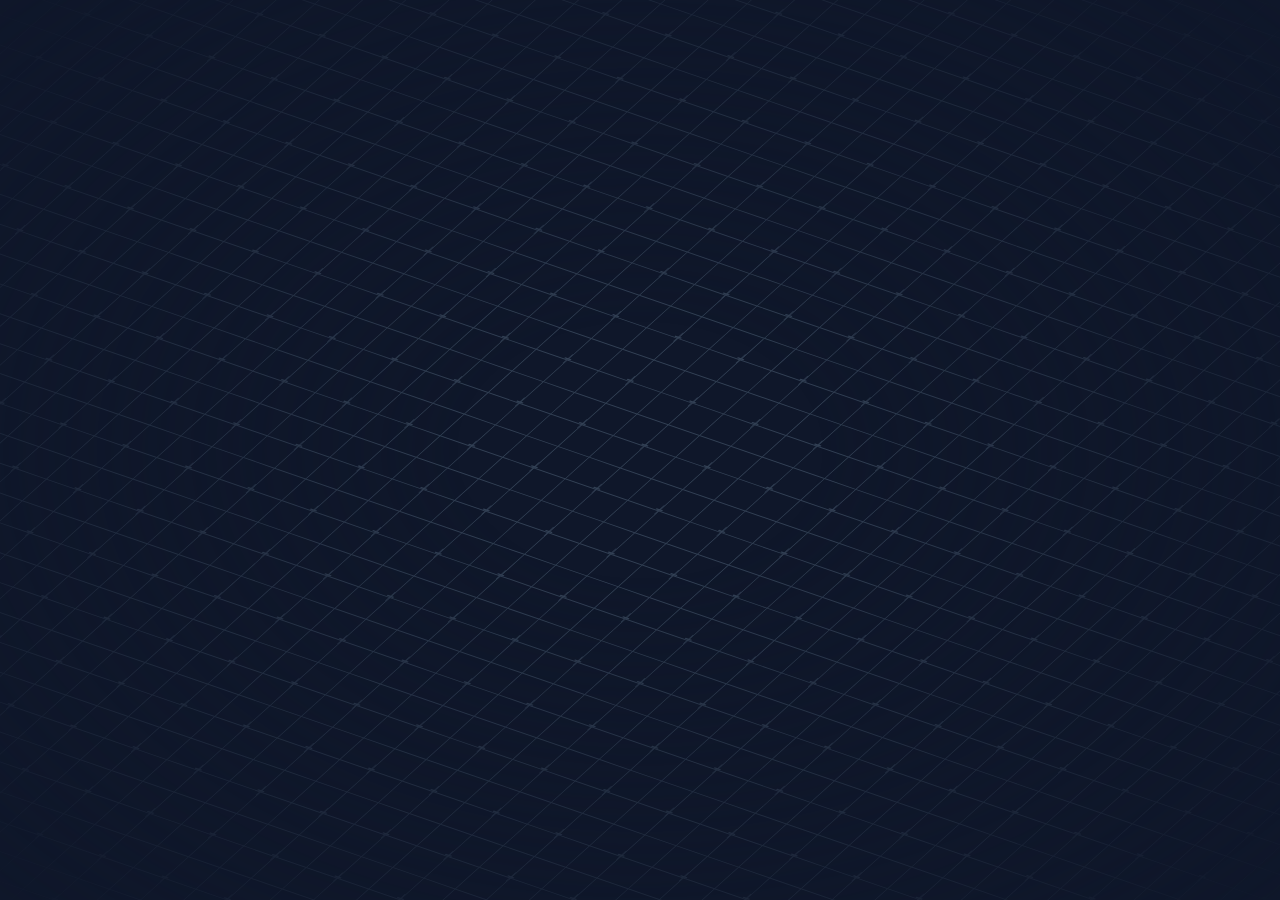
<file: c/background-boxes.html>
<!DOCTYPE html>
<html lang="en">
<head>
  <meta charset="UTF-8" />
  <meta name="viewport" content="width=device-width, initial-scale=1.0" />
  <title>Background Boxes</title>
  <style>
    *, *::before, *::after {
      box-sizing: border-box;
      margin: 0;
      padding: 0;
    }

    body {
      background: #0f172a; /* slate-900 */
      overflow: hidden;
      width: 100vw;
      height: 100vh;
    }

    /* ── Grid wrapper ── */
    #boxes-container {
      pointer-events: auto;
      position: fixed;
      inset: 0;
      z-index: 0;
      display: flex;

      top: 50%;
      left: 50%;
      width: 300vw;
      height: 300vh;
      transform: translate(-50%, -50%) skewX(-48deg) skewY(14deg) scale(0.675);
      transform-origin: center center;
    }

    /* ── One column ── */
    .box-row {
      position: relative;
      height: 100%;
      width: 4rem;          /* w-16 = 64px */
      border-left: 1px solid #334155; /* slate-700 */
      display: flex;
      flex-direction: column;
    }

    /* ── One cell ── */
    .box-cell {
      position: relative;
      height: 2rem;         /* h-8 = 32px */
      width: 4rem;          /* w-16 = 64px */
      border-right: 1px solid #334155;
      border-top: 1px solid #334155;
      flex-shrink: 0;
      transition: background-color 2s ease;
      cursor: default;
    }

    /* instant color-in, slow fade-out */
    .box-cell.hovered {
      transition: background-color 0s;
    }

    /* ── Plus SVG ── */
    .box-cell .plus {
      pointer-events: none;
      position: absolute;
      left: -22px;
      top: -14px;
      width: 40px;
      height: 24px;
      color: #334155; /* slate-700 */
    }

    /* ── Vignette overlay ── */
    #vignette {
      pointer-events: none;
      position: fixed;
      inset: 0;
      z-index: 20;
      background: #0f172a;
      -webkit-mask-image: radial-gradient(ellipse at center, transparent 20%, black 100%);
      mask-image: radial-gradient(ellipse at center, transparent 20%, black 100%);
    }
  </style>
</head>
<body>

  <div id="boxes-container"></div>
  <div id="vignette"></div>

  <script>
    const COLORS = [
      "rgb(125,211,252)",  // sky-300
      "rgb(249,168,212)",  // pink-300
      "rgb(134,239,172)",  // green-300
      "rgb(253,224,71)",   // yellow-300
      "rgb(252,165,165)",  // red-300
      "rgb(216,180,254)",  // purple-300
      "rgb(147,197,253)",  // blue-300
      "rgb(165,180,252)",  // indigo-300
      "rgb(196,181,253)",  // violet-300
    ];

    const ROWS = 150;
    const COLS = 100;

    function randomColor() {
      return COLORS[Math.floor(Math.random() * COLORS.length)];
    }

    const plusSVG = `
      <svg class="plus" fill="none" stroke="currentColor" stroke-width="1.5"
           viewBox="0 0 24 24" xmlns="http://www.w3.org/2000/svg">
        <path d="M12 6v12m6-6H6" stroke-linecap="round" stroke-linejoin="round"/>
      </svg>`;

    function buildGrid() {
      const container = document.getElementById("boxes-container");
      const fragment = document.createDocumentFragment();

      for (let col = 0; col < COLS; col++) {
        const row = document.createElement("div");
        row.className = "box-row";

        for (let r = 0; r < ROWS; r++) {
          const cell = document.createElement("div");
          cell.className = "box-cell";

          // Show plus at even col/row intersections
          if (col % 2 === 0 && r % 2 === 0) {
            cell.innerHTML = plusSVG;
          }

          // Hover: instant color in, slow fade out
          cell.addEventListener("mouseenter", () => {
            cell.classList.add("hovered");
            cell.style.backgroundColor = randomColor();
          });

          cell.addEventListener("mouseleave", () => {
            cell.classList.remove("hovered");
            cell.style.backgroundColor = "";
          });

          row.appendChild(cell);
        }

        fragment.appendChild(row);
      }

      container.appendChild(fragment);
    }

    buildGrid();
  </script>
</body>
</html>
</file>
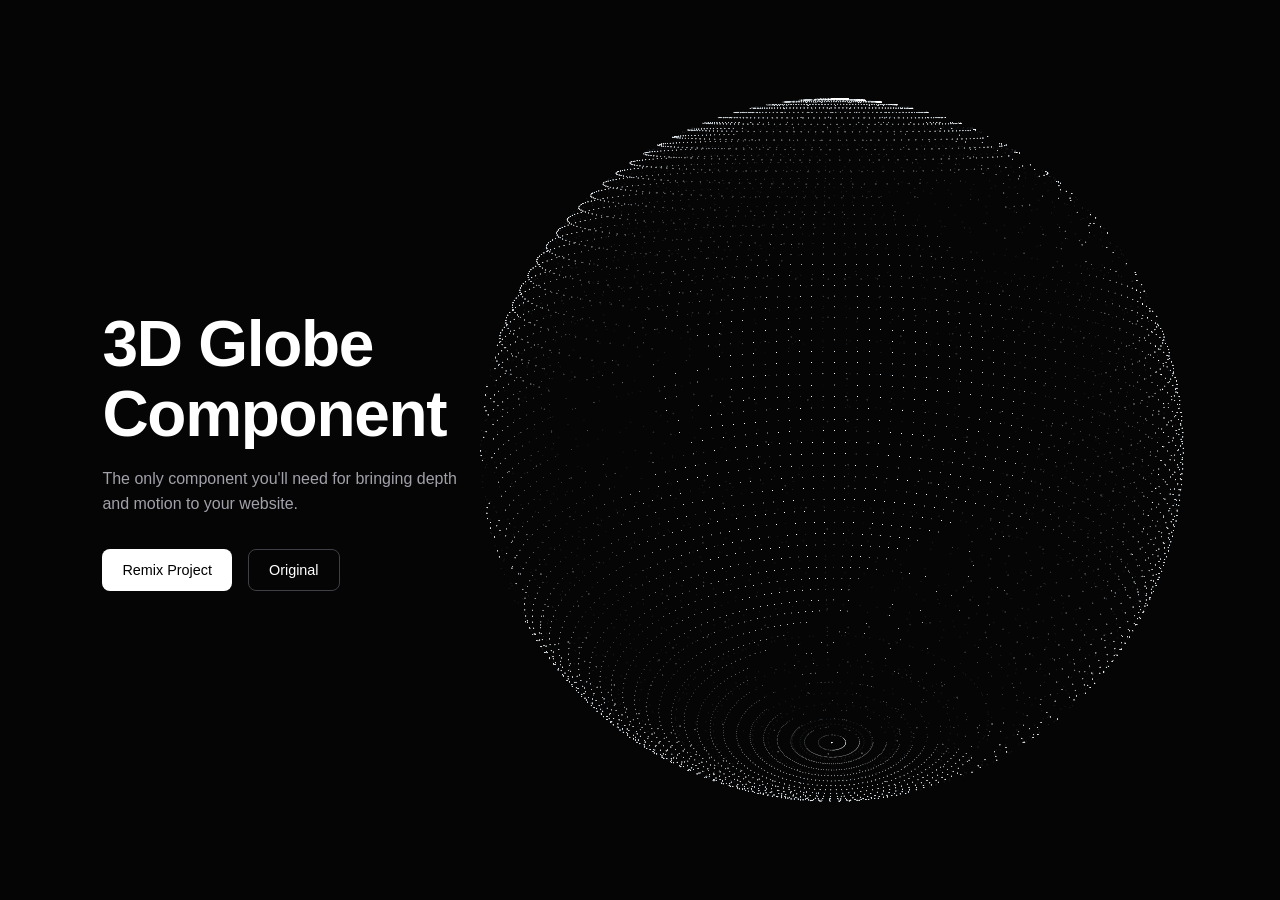
<file: c/globe.html>
<!DOCTYPE html>
<html lang="en">

<head>
    <meta charset="UTF-8">
    <meta name="viewport" content="width=device-width, initial-scale=1.0">
    <title>3D Globe Component</title>
    <style>
        /* Base Reset & Styling */
        *,
        *::before,
        *::after {
            box-sizing: border-box;
        }

        body,
        html {
            margin: 0;
            padding: 0;
            width: 100%;
            height: 100%;
            background-color: #050505;
            overflow: hidden;
            font-family: -apple-system, BlinkMacSystemFont, "Segoe UI", Roboto, Helvetica, Arial, sans-serif;
        }

        /* WebGL Canvas */
        #globe-canvas {
            position: absolute;
            top: 0;
            left: 0;
            width: 100%;
            height: 100%;
            z-index: 1;
            /* Move canvas slightly to the right to match the image's framing */
            transform: translateX(15%);
        }

        /* UI Overlay */
        .overlay {
            position: relative;
            z-index: 2;
            width: 100%;
            height: 100%;
            display: flex;
            align-items: center;
            pointer-events: none;
            /* Let clicks pass through to canvas if interactive */
        }

        .content {
            padding-left: 8vw;
            max-width: 600px;
            pointer-events: auto;
            /* Re-enable clicks for UI */
        }

        h1 {
            color: #ffffff;
            font-size: clamp(3rem, 5vw, 4.5rem);
            font-weight: 600;
            line-height: 1.1;
            margin: 0 0 1rem 0;
            letter-spacing: -0.02em;
        }

        p {
            color: #a1a1aa;
            font-size: clamp(1rem, 1.2vw, 1.1rem);
            line-height: 1.6;
            margin: 0 0 2rem 0;
            max-width: 380px;
        }

        /* Buttons matching the design */
        .button-group {
            display: flex;
            gap: 1rem;
        }

        .btn {
            padding: 0.75rem 1.25rem;
            border-radius: 8px;
            font-size: 0.9rem;
            font-weight: 500;
            cursor: pointer;
            transition: all 0.2s ease;
            text-decoration: none;
            display: inline-flex;
            align-items: center;
            justify-content: center;
        }

        .btn:hover {
            transform: translateY(-2px);
        }

        .btn-primary {
            background-color: #ffffff;
            color: #000000;
            border: none;
        }

        .btn-primary:hover {
            background-color: #e4e4e7;
        }

        .btn-secondary {
            background-color: transparent;
            color: #ffffff;
            border: 1px solid #3f3f46;
        }

        .btn-secondary:hover {
            border-color: #71717a;
            background-color: rgba(255, 255, 255, 0.05);
        }

        /* Fade overlay for left border transition */
        .gradient-fade {
            position: absolute;
            top: 0;
            left: 0;
            width: 40%;
            height: 100%;
            background: linear-gradient(to right, #050505 40%, transparent 100%);
            z-index: 1;
        }
    </style>
</head>

<body>
    <div class="gradient-fade"></div>
    <canvas id="globe-canvas"></canvas>

    <div class="overlay">
        <div class="content">
            <h1>3D Globe<br>Component</h1>
            <p>The only component you'll need for bringing depth and motion to your website.</p>
            <div class="button-group">
                <button class="btn btn-primary">Remix Project</button>
                <button class="btn btn-secondary">Original</button>
            </div>
        </div>
    </div>

    <script>
        // --- Minimal Matrix Math Library (to avoid external dependencies) ---
        const mat4 = {
            create: function () {
                return new Float32Array([
                    1, 0, 0, 0,
                    0, 1, 0, 0,
                    0, 0, 1, 0,
                    0, 0, 0, 1
                ]);
            },
            perspective: function (out, fovy, aspect, near, far) {
                let f = 1.0 / Math.tan(fovy / 2), nf = 1 / (near - far);
                out[0] = f / aspect; out[1] = 0; out[2] = 0; out[3] = 0;
                out[4] = 0; out[5] = f; out[6] = 0; out[7] = 0;
                out[8] = 0; out[9] = 0; out[10] = (far + near) * nf; out[11] = -1;
                out[12] = 0; out[13] = 0; out[14] = (2 * far * near) * nf; out[15] = 0;
                return out;
            },
            translate: function (out, a, v) {
                let x = v[0], y = v[1], z = v[2];
                if (a === out) {
                    out[12] = a[0] * x + a[4] * y + a[8] * z + a[12];
                    out[13] = a[1] * x + a[5] * y + a[9] * z + a[13];
                    out[14] = a[2] * x + a[6] * y + a[10] * z + a[14];
                    out[15] = a[3] * x + a[7] * y + a[11] * z + a[15];
                } else {
                    out[0] = a[0]; out[1] = a[1]; out[2] = a[2]; out[3] = a[3];
                    out[4] = a[4]; out[5] = a[5]; out[6] = a[6]; out[7] = a[7];
                    out[8] = a[8]; out[9] = a[9]; out[10] = a[10]; out[11] = a[11];
                    out[12] = a[0] * x + a[4] * y + a[8] * z + a[12];
                    out[13] = a[1] * x + a[5] * y + a[9] * z + a[13];
                    out[14] = a[2] * x + a[6] * y + a[10] * z + a[14];
                    out[15] = a[3] * x + a[7] * y + a[11] * z + a[15];
                }
                return out;
            },
            rotateX: function (out, a, rad) {
                let s = Math.sin(rad), c = Math.cos(rad), a10 = a[4], a11 = a[5], a12 = a[6], a13 = a[7], a20 = a[8], a21 = a[9], a22 = a[10], a23 = a[11];
                if (a !== out) { out[0] = a[0]; out[1] = a[1]; out[2] = a[2]; out[3] = a[3]; out[12] = a[12]; out[13] = a[13]; out[14] = a[14]; out[15] = a[15]; }
                out[4] = a10 * c + a20 * s; out[5] = a11 * c + a21 * s; out[6] = a12 * c + a22 * s; out[7] = a13 * c + a23 * s;
                out[8] = a20 * c - a10 * s; out[9] = a21 * c - a11 * s; out[10] = a22 * c - a12 * s; out[11] = a23 * c - a13 * s;
                return out;
            },
            rotateY: function (out, a, rad) {
                let s = Math.sin(rad), c = Math.cos(rad), a00 = a[0], a01 = a[1], a02 = a[2], a03 = a[3], a20 = a[8], a21 = a[9], a22 = a[10], a23 = a[11];
                if (a !== out) { out[4] = a[4]; out[5] = a[5]; out[6] = a[6]; out[7] = a[7]; out[12] = a[12]; out[13] = a[13]; out[14] = a[14]; out[15] = a[15]; }
                out[0] = a00 * c - a20 * s; out[1] = a01 * c - a21 * s; out[2] = a02 * c - a22 * s; out[3] = a03 * c - a23 * s;
                out[8] = a00 * s + a20 * c; out[9] = a01 * s + a21 * c; out[10] = a02 * s + a22 * c; out[11] = a03 * s + a23 * c;
                return out;
            }
        };

        // --- WebGL Setup ---
        const canvas = document.getElementById('globe-canvas');
        const gl = canvas.getContext('webgl', { alpha: true, antialias: true }) || canvas.getContext('experimental-webgl');

        if (!gl) {
            console.error('WebGL is not supported by your browser.');
        }

        // Shaders
        // Vertex Shader: Projects 3D points to 2D screen, passes Z value for depth fading
        const vsSource = `
            attribute vec3 aVertexPosition;
            attribute float aType; // 0 for point, 1 for line

            uniform mat4 uModelViewMatrix;
            uniform mat4 uProjectionMatrix;
            uniform float uPointSize;

            varying float vDepth;
            varying float vType;

            void main(void) {
                vec4 modelViewPosition = uModelViewMatrix * vec4(aVertexPosition, 1.0);
                gl_Position = uProjectionMatrix * modelViewPosition;
                
                // Set point size, shrink slightly based on depth
                gl_PointSize = aType == 0.0 ? uPointSize / -modelViewPosition.z * 4.0 : 1.0;
                
                // Pass z depth and type to fragment shader
                // Normalize depth based on sphere radius
                vDepth = (modelViewPosition.z + 5.0) / 4.0; 
                vType = aType;
            }
        `;

        // Fragment Shader: Renders dots as circles and creates depth fading
        const fsSource = `
            precision mediump float;
            
            varying float vDepth;
            varying float vType;
            
            uniform float uTime;

            void main(void) {
                // Base glowing white/cyan color
                vec3 color = vec3(0.95, 0.98, 1.0);
                
                // Alpha fades out as depth moves backward
                float alpha = smoothstep(1.2, -0.5, vDepth);
                
                if (vType == 0.0) {
                    // For points, create a soft circle
                    vec2 coord = gl_PointCoord - vec2(0.5);
                    float dist = length(coord);
                    if (dist > 0.5) discard;
                    
                    // Soft edge
                    alpha *= smoothstep(0.5, 0.2, dist);
                    
                    // Add subtle pulse based on time
                    alpha *= 0.6 + 0.4 * sin(uTime * 2.0 + vDepth * 10.0);
                } else {
                    // Lines are more transparent
                    alpha *= 0.15;
                    color = vec3(0.6, 0.7, 0.8);
                }

                // Discard fully transparent pixels
                if (alpha < 0.01) discard;

                gl_FragColor = vec4(color, alpha);
            }
        `;

        function initShaderProgram(gl, vsSource, fsSource) {
            const vertexShader = loadShader(gl, gl.VERTEX_SHADER, vsSource);
            const fragmentShader = loadShader(gl, gl.FRAGMENT_SHADER, fsSource);

            const shaderProgram = gl.createProgram();
            gl.attachShader(shaderProgram, vertexShader);
            gl.attachShader(shaderProgram, fragmentShader);
            gl.linkProgram(shaderProgram);

            if (!gl.getProgramParameter(shaderProgram, gl.LINK_STATUS)) {
                console.error('Shader linking failed: ' + gl.getProgramInfoLog(shaderProgram));
                return null;
            }
            return shaderProgram;
        }

        function loadShader(gl, type, source) {
            const shader = gl.createShader(type);
            gl.shaderSource(shader, source);
            gl.compileShader(shader);
            if (!gl.getShaderParameter(shader, gl.COMPILE_STATUS)) {
                console.error('Shader compilation error: ' + gl.getShaderInfoLog(shader));
                gl.deleteShader(shader);
                return null;
            }
            return shader;
        }

        const shaderProgram = initShaderProgram(gl, vsSource, fsSource);

        const programInfo = {
            program: shaderProgram,
            attribLocations: {
                vertexPosition: gl.getAttribLocation(shaderProgram, 'aVertexPosition'),
                type: gl.getAttribLocation(shaderProgram, 'aType'),
            },
            uniformLocations: {
                projectionMatrix: gl.getUniformLocation(shaderProgram, 'uProjectionMatrix'),
                modelViewMatrix: gl.getUniformLocation(shaderProgram, 'uModelViewMatrix'),
                pointSize: gl.getUniformLocation(shaderProgram, 'uPointSize'),
                time: gl.getUniformLocation(shaderProgram, 'uTime'),
            },
        };

        // --- Geometry Generation (Dots & Grid) ---
        function createGlobeGeometry() {
            const vertices = [];
            const types = []; // 0 for point, 1 for line
            const radius = 2.0;

            // 1. Generate Dot-Matrix Landmass (Procedural approximation)
            const numLatitudes = 70;
            const numLongitudes = 140;

            // Simple noise function helper for pseudo-landmasses
            function simpleNoise(x, y, z) {
                return Math.sin(x * 3.0) * Math.cos(y * 4.0) + Math.sin(z * 5.0) * Math.cos(x * 2.0);
            }

            for (let lat = 0; lat <= numLatitudes; lat++) {
                const theta = lat * Math.PI / numLatitudes;
                const sinTheta = Math.sin(theta);
                const cosTheta = Math.cos(theta);

                for (let lon = 0; lon <= numLongitudes; lon++) {
                    const phi = lon * 2 * Math.PI / numLongitudes;
                    const sinPhi = Math.sin(phi);
                    const cosPhi = Math.cos(phi);

                    const x = cosPhi * sinTheta;
                    const y = cosTheta;
                    const z = sinPhi * sinTheta;

                    // Procedural filtering to create "continents"
                    const n = simpleNoise(x, y, z);

                    // Create more dots on 'land', fewer on 'water'
                    if (n > -0.2 || Math.random() > 0.8) {
                        vertices.push(radius * x, radius * y, radius * z);
                        types.push(0); // It's a point
                    }
                }
            }

            // 2. Generate Wireframe Grid Lines
            const gridLines = 24; // Lines of longitude/latitude

            // Latitude lines
            for (let lat = 1; lat < gridLines; lat++) {
                const theta = lat * Math.PI / gridLines;
                const sinTheta = Math.sin(theta);
                const cosTheta = Math.cos(theta);

                for (let lon = 0; lon <= 60; lon++) {
                    const phi = lon * 2 * Math.PI / 60;
                    vertices.push(
                        radius * Math.cos(phi) * sinTheta,
                        radius * cosTheta,
                        radius * Math.sin(phi) * sinTheta
                    );
                    types.push(1); // Type line
                }
            }

            // Longitude lines
            for (let lon = 0; lon < gridLines; lon++) {
                const phi = lon * Math.PI / gridLines; // Half sphere rotated
                const sinPhi = Math.sin(phi);
                const cosPhi = Math.cos(phi);

                for (let lat = 0; lat <= 60; lat++) {
                    const theta = lat * 2 * Math.PI / 60;
                    vertices.push(
                        radius * cosPhi * Math.sin(theta),
                        radius * Math.cos(theta),
                        radius * sinPhi * Math.sin(theta)
                    );
                    types.push(1); // Type line
                }
            }

            return {
                vertexPoints: new Float32Array(vertices),
                vertexTypes: new Float32Array(types)
            };
        }

        const geom = createGlobeGeometry();

        // Buffers
        const positionBuffer = gl.createBuffer();
        gl.bindBuffer(gl.ARRAY_BUFFER, positionBuffer);
        gl.bufferData(gl.ARRAY_BUFFER, geom.vertexPoints, gl.STATIC_DRAW);

        const typeBuffer = gl.createBuffer();
        gl.bindBuffer(gl.ARRAY_BUFFER, typeBuffer);
        gl.bufferData(gl.ARRAY_BUFFER, geom.vertexTypes, gl.STATIC_DRAW);

        // --- Rendering Loop ---
        let rotationY = 0;
        let rotationX = 0.3; // Tilt the Earth slightly to show Northern Hemisphere

        function resizeCanvasToDisplaySize(canvas) {
            const displayWidth = canvas.clientWidth;
            const displayHeight = canvas.clientHeight;

            if (canvas.width !== displayWidth || canvas.height !== displayHeight) {
                canvas.width = displayWidth;
                canvas.height = displayHeight;
                gl.viewport(0, 0, canvas.width, canvas.height);
            }
        }

        function drawScene(time) {
            resizeCanvasToDisplaySize(gl.canvas);

            gl.clearColor(0.0, 0.0, 0.0, 0.0); // Transparent black to let CSS background show
            gl.clearDepth(1.0);
            gl.enable(gl.DEPTH_TEST);
            gl.depthFunc(gl.LEQUAL);

            // Enable blending for the glowing effect
            gl.enable(gl.BLEND);
            gl.blendFunc(gl.SRC_ALPHA, gl.ONE); // Additive blending for glow

            gl.clear(gl.COLOR_BUFFER_BIT | gl.DEPTH_BUFFER_BIT);

            const fieldOfView = 45 * Math.PI / 180;
            const aspect = gl.canvas.clientWidth / gl.canvas.clientHeight;
            const zNear = 0.1;
            const zFar = 100.0;
            const projectionMatrix = mat4.create();
            mat4.perspective(projectionMatrix, fieldOfView, aspect, zNear, zFar);

            const modelViewMatrix = mat4.create();

            // Position camera (pull back to see the globe)
            mat4.translate(modelViewMatrix, modelViewMatrix, [0.0, 0.0, -6.5]);

            // Apply rotations
            mat4.rotateX(modelViewMatrix, modelViewMatrix, rotationX);
            mat4.rotateY(modelViewMatrix, modelViewMatrix, rotationY);

            // Bind Attributes
            gl.bindBuffer(gl.ARRAY_BUFFER, positionBuffer);
            gl.vertexAttribPointer(programInfo.attribLocations.vertexPosition, 3, gl.FLOAT, false, 0, 0);
            gl.enableVertexAttribArray(programInfo.attribLocations.vertexPosition);

            gl.bindBuffer(gl.ARRAY_BUFFER, typeBuffer);
            gl.vertexAttribPointer(programInfo.attribLocations.type, 1, gl.FLOAT, false, 0, 0);
            gl.enableVertexAttribArray(programInfo.attribLocations.type);

            // Use Shader
            gl.useProgram(programInfo.program);

            // Set Uniforms
            gl.uniformMatrix4fv(programInfo.uniformLocations.projectionMatrix, false, projectionMatrix);
            gl.uniformMatrix4fv(programInfo.uniformLocations.modelViewMatrix, false, modelViewMatrix);

            // Dynamic point size scaling based on screen height
            gl.uniform1f(programInfo.uniformLocations.pointSize, Math.max(2.0, gl.canvas.clientHeight / 300.0));
            gl.uniform1f(programInfo.uniformLocations.time, time * 0.001);

            // Draw Geometry
            // Note: GL_POINTS and GL_LINE_STRIP are interleaved in our buffer setup conceptually, 
            // but WebGL handles it by type via the shader logic.
            // Actually, to draw them cleanly, we draw all points, then lines.
            // Our buffer is sequential so we could split them, but since we rely on gl.POINTS 
            // we will just draw them as POINTS, and the "lines" will just be denser points unless we use GL_LINES.
            // Given constraints and single buffer simplicity, drawing all as points works perfectly for the "dot matrix" wireframe look.
            gl.drawArrays(gl.POINTS, 0, geom.vertexPoints.length / 3);

            // Update rotation for continuous spinning
            rotationY += 0.001;

            requestAnimationFrame(drawScene);
        }

        // --- Interaction ---
        // Slow down spinning on mouse over
        let targetSpeed = 0.001;

        canvas.addEventListener('mousemove', () => {
            targetSpeed = 0.0002;
        });

        canvas.addEventListener('mouseleave', () => {
            targetSpeed = 0.001;
        });

        // Loop override for smooth speed transition
        requestAnimationFrame(function loop(time) {
            rotationY += targetSpeed;
            // Draw is called recursively
            drawScene(time);
        });

    </script>
</body>

</html>
</file>
